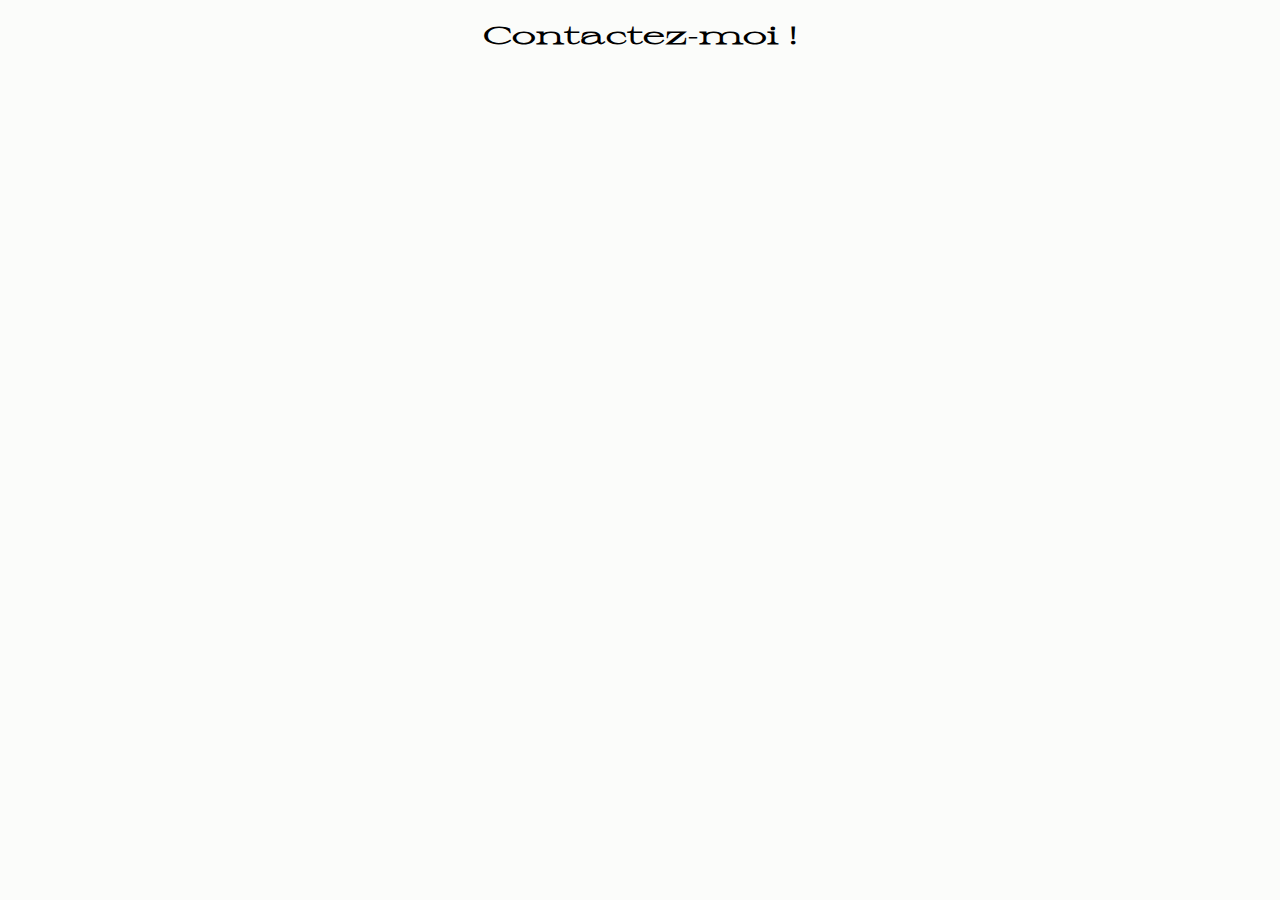
<file: contact.html>
<!DOCTYPE html>
<html lang="fr">
<head>
    <meta charset="UTF-8">
    <meta name="viewport" content="width=device-width, initial-scale=1.0">
    <title>Margaux Wiersch</title>
    <link rel="icon" type="image/x-icon" href="favicon.ico">
    <link rel="stylesheet" href="style.css">
</head>
<body>
    <h1> Contactez-moi !</h1>
    <script src="script.js"></script>
</body>
</html>
</file>
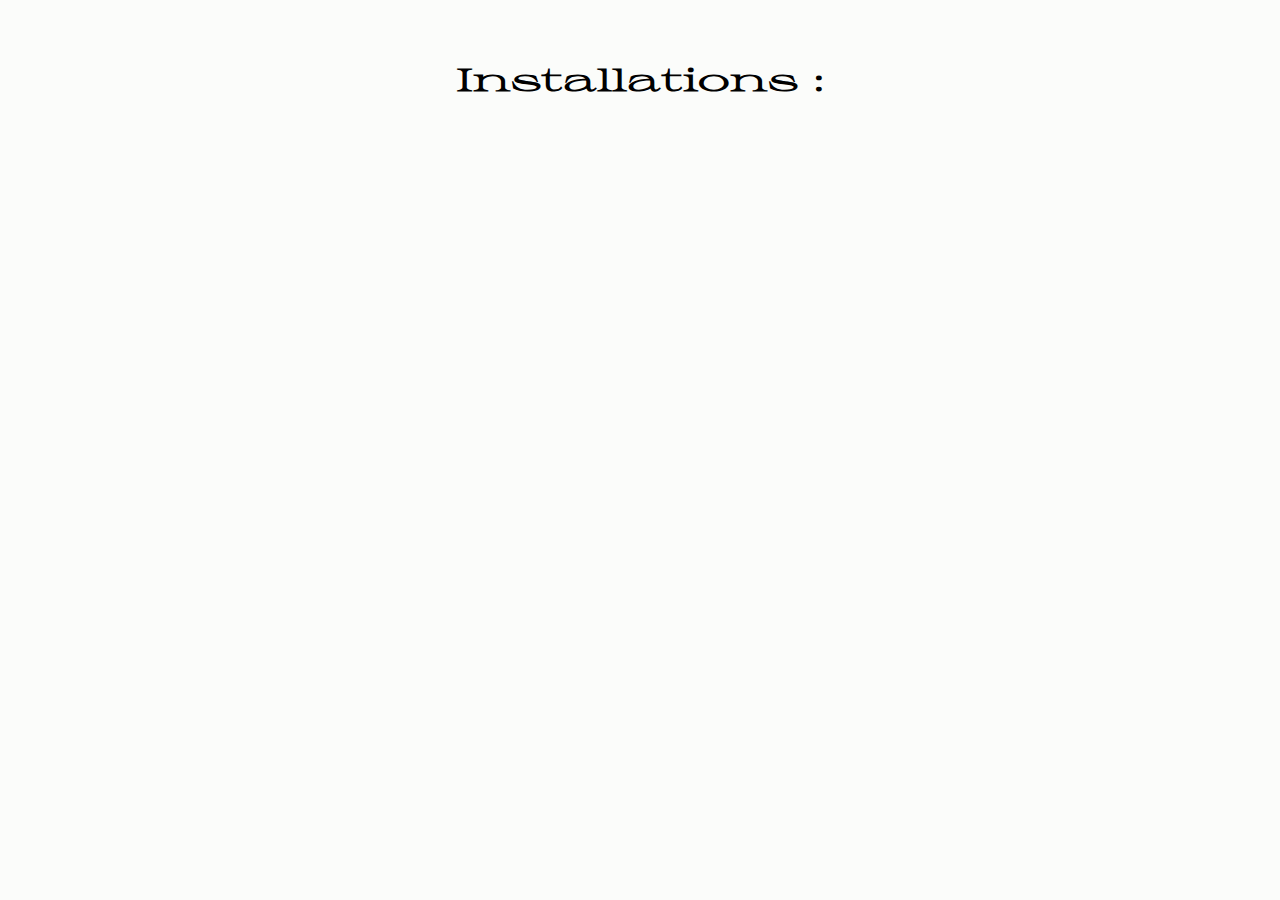
<file: Installation/installation.html>
<!DOCTYPE html>
<html lang="fr">
<head>
    <meta charset="UTF-8">
    <meta name="viewport" content="width=device-width, initial-scale=1.0">
    <title>Installation</title>
    <link rel="icon" type="image/x-icon" href="../favicon.ico">
    <link rel="stylesheet" href="style.css">
</head>
<body>

    <div class="grid">
        <div class="grid-item">
            <h1>Installations :</h1>
        </div>
    </div>

</body>
</html>
</file>
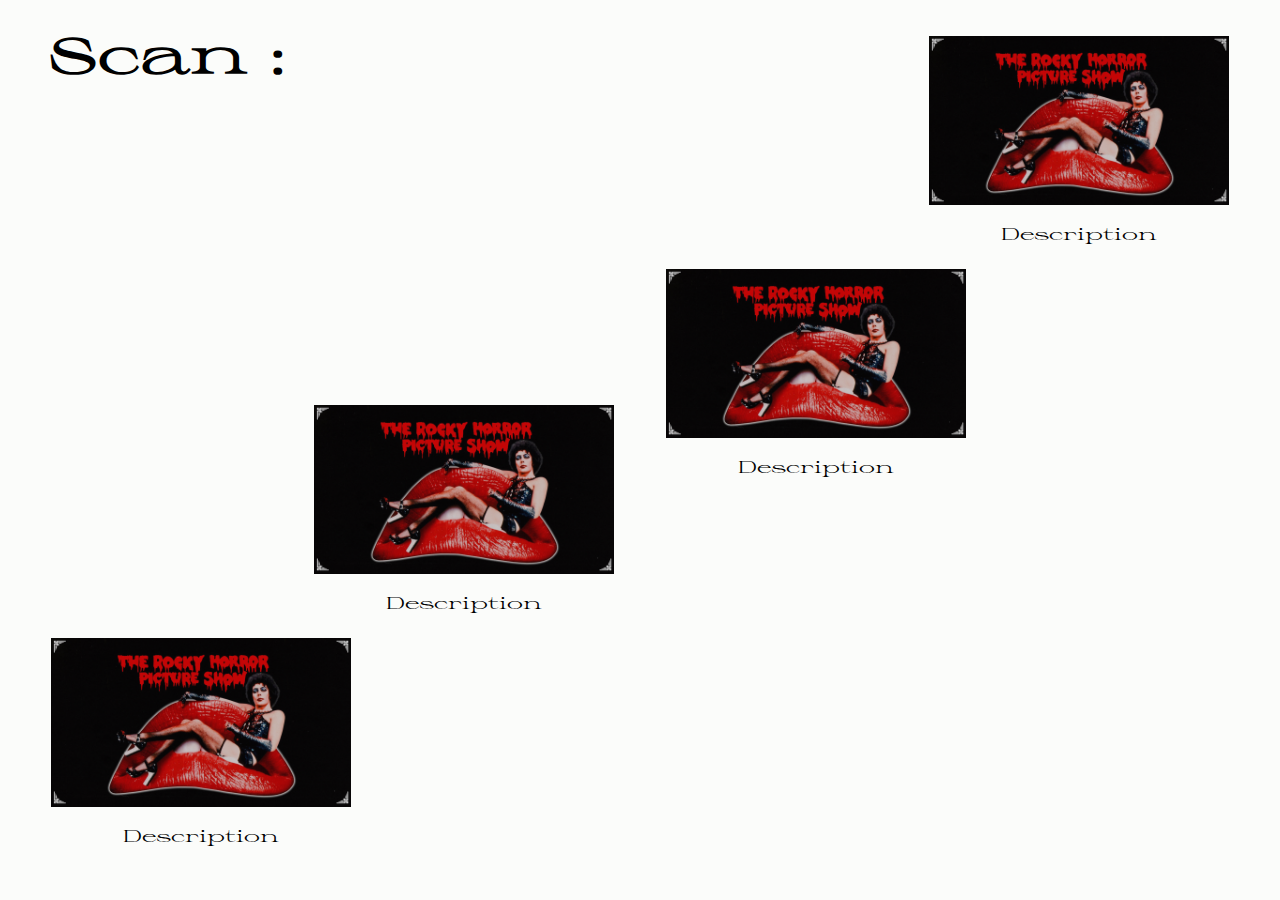
<file: Scan/scan.html>
<!DOCTYPE html>
<html lang="fr">
<head>
    <meta charset="UTF-8">
    <meta name="viewport" content="width=device-width, initial-scale=1.0">
    <title>Scan</title>
    <link rel="stylesheet" href="style.css">
</head>
<body>

    <h1>Scan : </h1>

    <div class="img1">
        <img src="Franky.png" width="300">
        <p>Description</p>
    </div>

    <div class="img2">
        <img src="Franky.png" width="300">
        <p>Description</p>
    </div>

    <div class="img3">
        <img src="Franky.png" width="300">
        <p>Description</p>
    </div>

    <div class="img4">
        <img src="Franky.png" width="300">
        <p>Description</p>
    </div>

</body>
</html>
</file>
<file: style.css>
@font-face {
    font-family: 'BBB';
    src: url('Fonts/bbb-sprat-main/BBBSprat-ExtendedRegular.woff2') format('woff2');
    src: url('Fonts/bbb-sprat-main/BBBSprat-ExtendedRegular.woff') format('woff');
    font-weight: normal;
    font-style: normal;
}

body {
    background-color: #FBFCFA;
    font-family: 'BBB';
    margin: 0;
    display: flex;
    flex-direction: column;
}

h1 {
    text-align: center;
    font-size: 1.5em;
    position: absolute;
    top: 1em;
    left: 50%;
    transform: translateX(-50%);
    margin: 0;
}

img {
    position: absolute;
    top: 50%;
    transform: translateY(-50%);
    align-self: center;
    width: 50%;
}

a {
    color: black;
    text-decoration: none;
    text-align: left;
    padding: 0;
}

.espace {
    color: #FBFCFA;
}

.contact {
    position: absolute;
    top: 1.5em;
    font-size: 1em;
    right: 1.5em;
}

/* Navbar and mobile menu */
.navbar {
    position: absolute;
    top: 1.5em;
    left: 1em;
    z-index: 30;
}

.menu-toggle {
    display: flex;
    flex-direction: column;
    justify-content: space-between; /* Space between the bars */
    cursor: pointer;
    width: 30px; /* Width of the menu icon */
    height: 20px; /* Height of the total icon */
}

.menu-toggle span {
    display: block;
    background-color: #333; /* Dark color for the bars */
    height: 3px; /* Height of each bar */
    width: 100%; /* Full width of the button */
    border-radius: 3px; /* Rounded corners for a modern look */
    transition: all 0.3s ease; /* Smooth transition for animations */
}

/* Navigation menu */
.nav-list {
    list-style: none;
    display: none; /* Hidden by default */
    flex-direction: column;
    position: fixed; /* Superimpose menu over page */
    top: 3%;
    left: 0;
    width: 25%; /* Adjust the menu width */
    height: 100%;
    background-color: rgba(51, 51, 51, 0.8); /* Dark semi-transparent background */
    padding: 2rem 0; /* Internal padding for links */
    z-index: 20; /* Place above content */
}

.nav-list.active {
    display: flex; /* Show menu when active */
}

.nav-list li {
    margin: 1rem 0;
    text-align: center; /* Center links */
}

.nav-list li a {
    color: #fff;
    text-decoration: none;
    font-size: 1.5rem;
}

/* Optional: Add hover effect for the menu toggle */
.menu-toggle:hover span {
    background-color: #555; /* Slightly lighter color */
}


/* Responsive Design */
@media (max-width: 768px) {

    h1 {
        top: 5em;
        font-size: 1em;
    }

    .contact {
        font-size: 0.5em;
    }

    img {
        width: 80%;
    }

    .nav-list {
        width: 85%;
    }
}
</file>
<file: Installation/style.css>
@font-face {
    font-family: 'BBB';
    src : url('../Fonts/bbb-sprat-main/BBBSprat-ExtendedRegular.woff2');
}

.ordi{
    display: block;
}

.handy{
    display: none;
}

body {
    background-color: #FBFCFA;
    font-family: 'BBB';
    display: flex;
    flex-direction: column;
    justify-content: center;
    align-items: center;
    margin: 0;
}

h1 {
    font-size: 2em;
    text-align: center;
    margin: 2em;
    margin-bottom: 1.5em;
}

p {
    margin-top: 0;
    font-size: 0.55em;
    text-align: left;
    color: #BDBDBD;
}

.it {
    font-size: 0.55em;
    text-align: left;
    color: #BDBDBD;
    font-style: italic;
}

.it p{
    font-style: normal;
    font-size: 100%;
}

.ptitspace {
    height: 4em;
}

.gallery {
    margin-left: 2em;
    display: grid;
    gap: 1vw; 
    max-width: 100%;
}

.row-1, .row-2, .row-3 {
    margin-top: 2em;
}

.row-3{
    margin-bottom: 2em;
}

.row-1 { display: flex; grid-template-columns: repeat(2, 1fr); gap: 1vw; }
.row-2 { display: flex; grid-template-columns: repeat(4, 1fr); gap: 1vw; }
.row-3 { display: flex; grid-template-columns: repeat(4, 1fr); gap: 1vw; }

.gallery .imim {
    max-width: 80%;
    max-height: 15em;
}

.gallery img {
    max-width: 100%;
    max-height: 30em;
}

.gallery.boite {
    display: flex;
}

.gallery img:hover {
    transform: scale(1.05);
}

.lightbox {
    position: fixed;
    top: 0;
    left: 0;
    width: 100vw;
    height: 100vh;
    background: rgba(0, 0, 0, 0.8);
    display: flex;
    justify-content: center;
    align-items: center;
    opacity: 0;
    visibility: hidden;
    transition: opacity 0.3s ease-in-out;
}

.lightbox img {
    max-width: 90vw;
    max-height: 90vh;
    border-radius: 0.5rem;
}

.lightbox.show {
    opacity: 1;
    visibility: visible;
}

.close {
    position: absolute;
    top: 2rem;
    right: 2rem;
    font-size: 2rem;
    color: white;
    cursor: pointer;
}



@media (max-width: 768px) {

    body {
        display: flex;
    }

    .ordi{
        display: none;
    }

    .handy{
        display: block;
    }

    h1 {
        font-size: 1em;
    }

    p {
        padding: 0.5em;
    }

    .gallery {
        margin-top: 2em;
        width: auto;
        display: flex;
        align-items: center;
        flex-direction: column;
    }


    .gallery img{
        width: 70%;
    }

}
</file>
<file: Scan/style.css>
@font-face {
    font-family: 'BBB';
    src : url('../Fonts/bbb-sprat-main/BBBSprat-ExtendedRegular.woff2');
}

body {
    background-color: #FBFCFA;
    font-family: 'BBB';
    display: flex;
    margin: 0;
}

h1 {
    margin-left: 1em;
    font-size: 3em;
}

p {
    text-align: center;
}

.img1{
    position: absolute;
    top: 4%;
    right: 4%;
}

.img2{
    position: absolute;
    bottom: 45%;
    left: 52%;
}

.img3{
    position: absolute;
    top: 45%;
    right: 52%;
}

.img4{
    position: absolute;
    bottom: 4%;
    left: 4%;
}

@media (max-width: 768px) {
    h1 {
        margin-left: 0.5em;
        font-size: 2em;
    }

    .img1{
        position: absolute;
        top: 15%;
        right: 50%;
        transform: translateX(50);
    }

    .img2{
        position: absolute;
        bottom: 25%;
        left: 50%;
        transform: translateX(-50);
    }

    .img3{
        position: absolute;
        top: 75%;
        right: 50%;
        transform: translateX(50);
    }

    .img4{
        position: absolute;
        bottom: -35%;
        left: 50%;
        transform: translateX(-50);
    }

}
</file>
